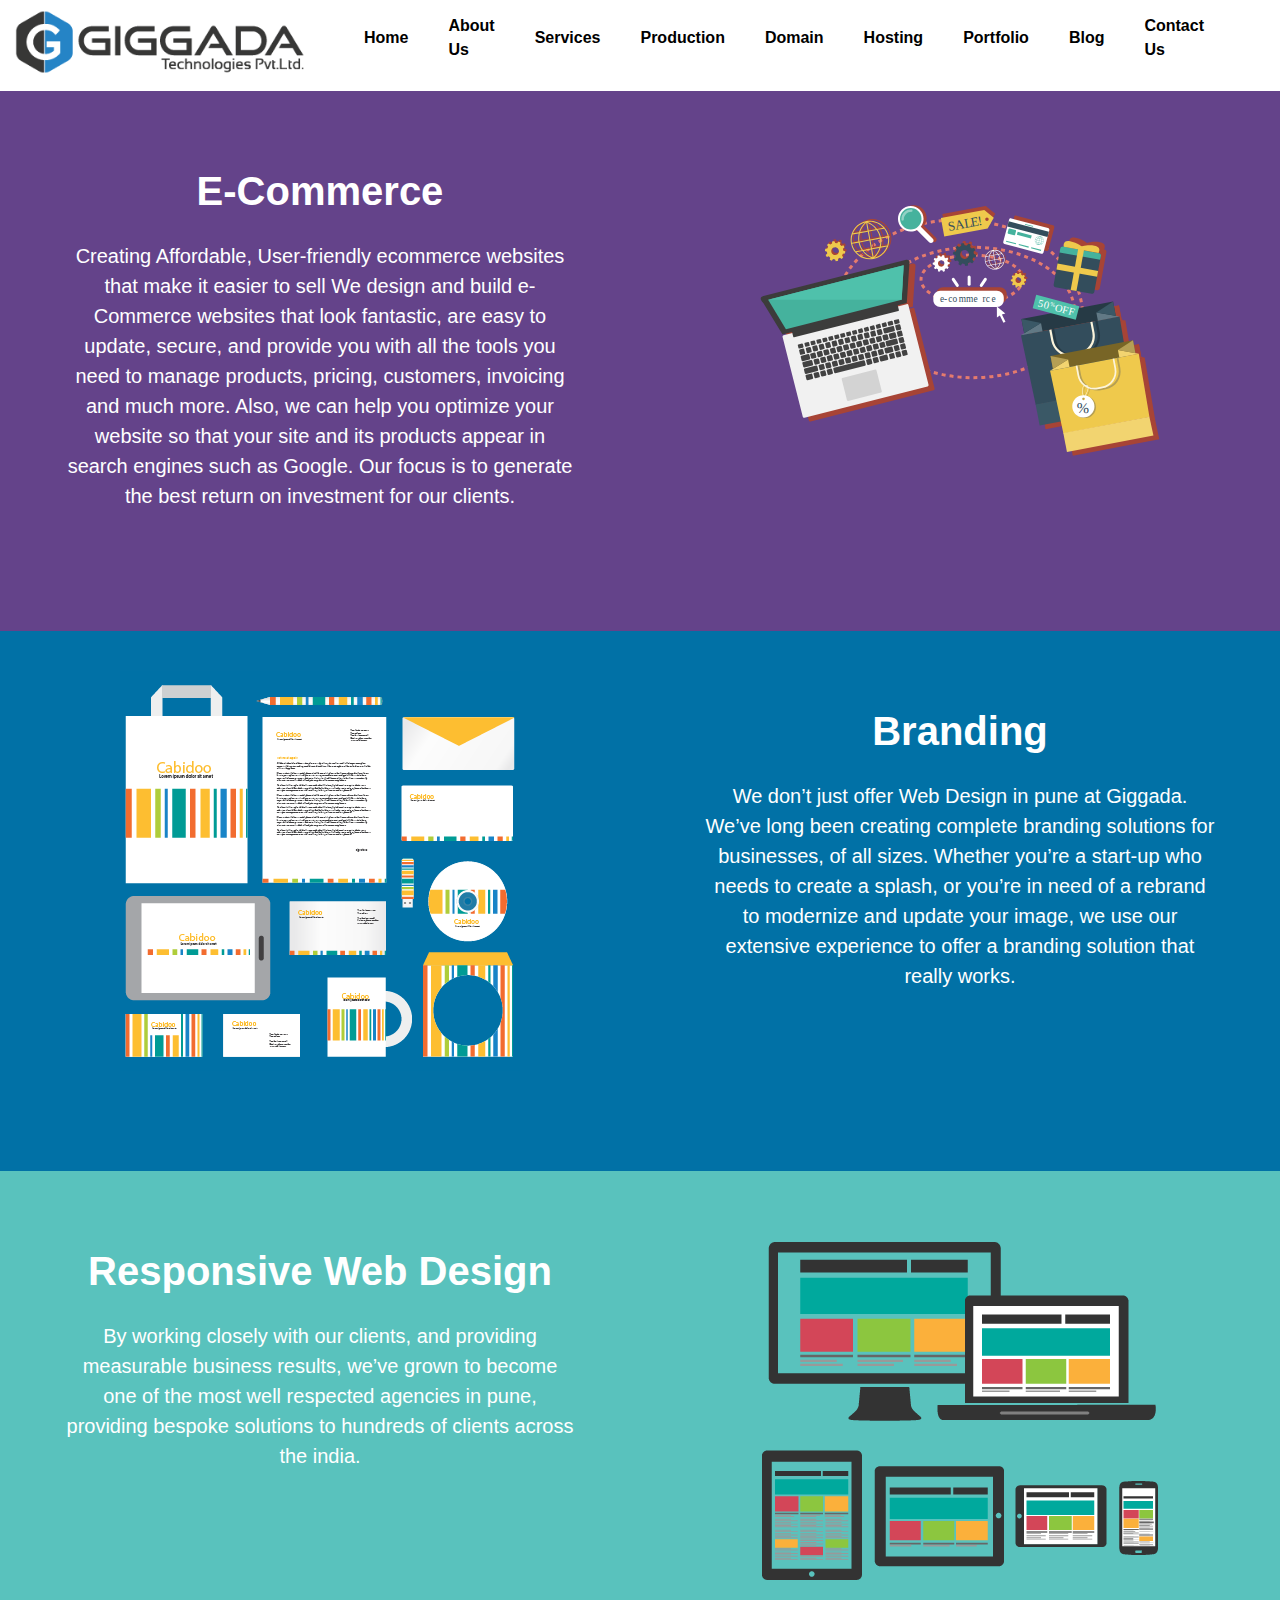
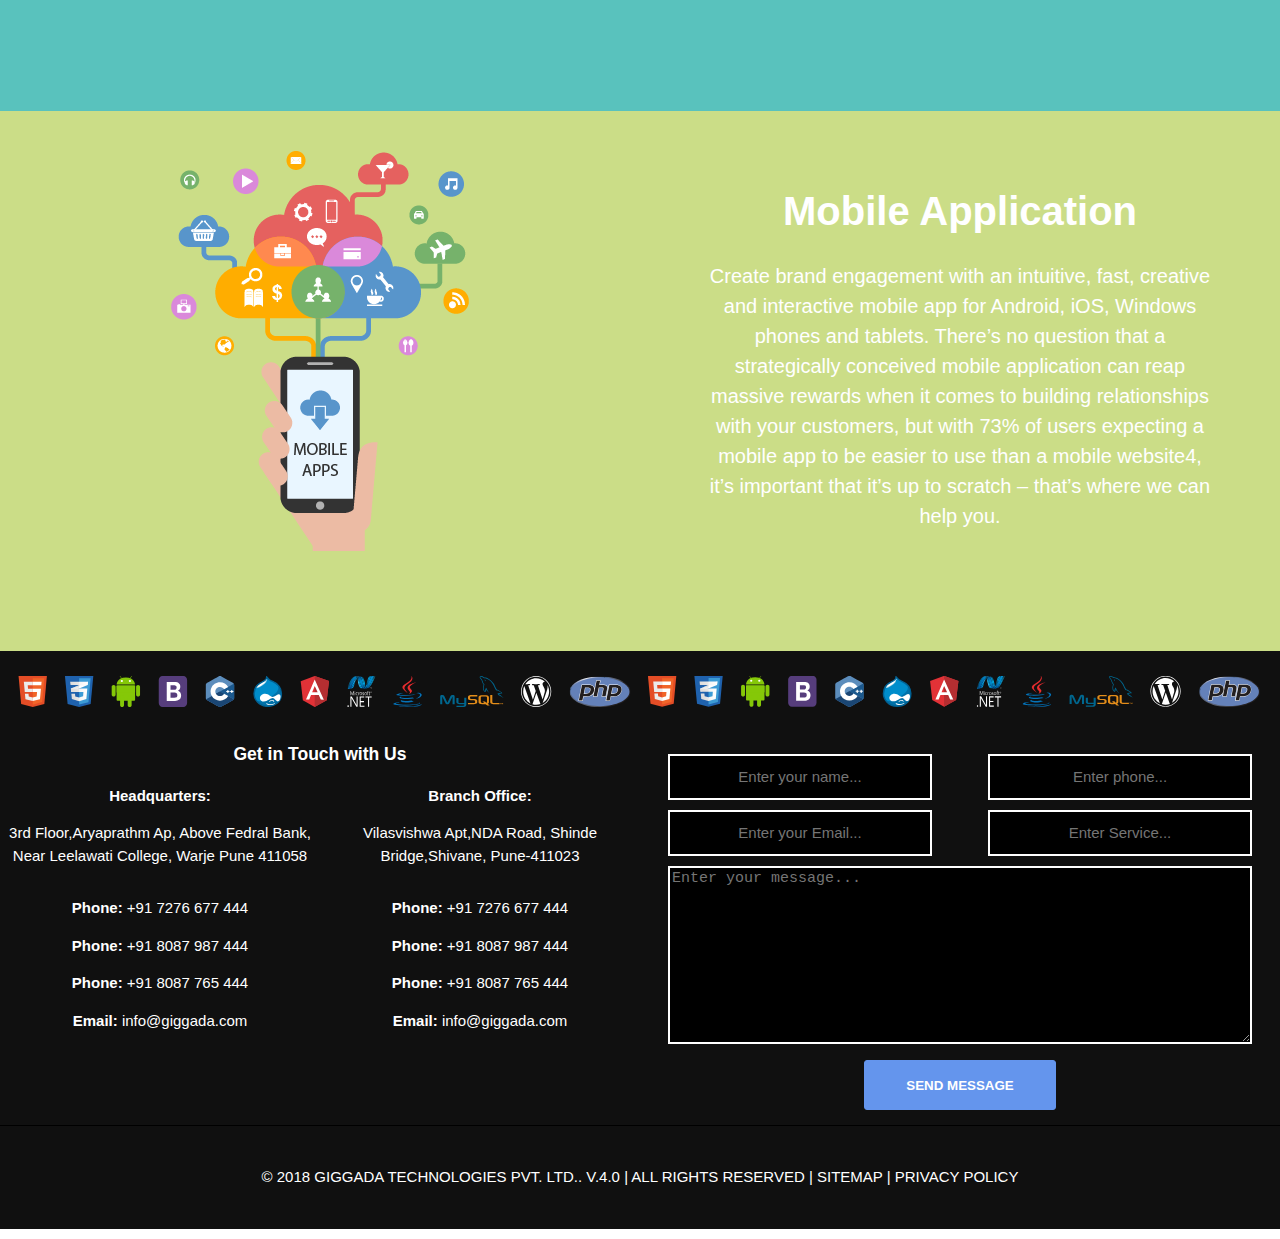
<file: ser.html>
<!DOCTYPE html>
<html>
    <head>
        <meta charset="utf-8">
        <meta name="viewport" content="width=device-width, initial-scale:1.0">
        <title>Giggada Technologies Pvt.Ltd. | Service</title> 
        <link rel="stylesheet" href="./css/ser.css" type="text/css">
        <link rel="stylesheet" href="./css/style.css" type="text/css">
    </head>
    <body>
        <header >
            <div id="brand_logo">
                <img src="./img/gigada.png">
            </div>
            <nav>
                <ul>
                    <li><a href="index.html">Home</a></li>
                    <li><a href="about.html">About Us</a></li>
                    <li><a href="service.html">Services</a></li>
                    <li><a href="production.html">Production</a></li>
                    <li><a href="domain.html">Domain</a></li>
                    <li><a href="hosting.html">Hosting</a></li>
                    <li><a href="protfolio.html">Portfolio</a></li>
                    <li><a href="blog.html">Blog</a></li>
                    <li><a href="contact.html">Contact Us</a></li>
                </ul>
            </nav>
        </header>
        <section id="serv_content">  
            <div class="box_odd">
                <div class="ecommerce">
                    <h1> E-Commerce </h1>
                    <p> Creating Affordable, User-friendly ecommerce websites that make it easier to sell We design and build e-Commerce websites that look fantastic, are easy to update, secure,
                            and provide you with all the tools you need to manage products, pricing, customers, invoicing and much more. Also, we can help you optimize your website so that your site and its products appear in search engines such as Google.
                            Our focus is to generate the best return on investment for our clients.</p>       
                </div>
                <div class="ecommerce-img">
                    <img src="./img/service_img/eco.svg">
                </div>
            </div>

            <div class="box_even">
                <div class="branding">
                    <h1> Branding </h1>
                    <p> We don’t just offer Web Design in pune at Giggada. We’ve long been creating complete branding solutions for businesses, of all sizes. Whether you’re a start-up who needs to create a splash, or you’re in need of a rebrand to modernize and update your image, 
                                    we use our extensive experience to offer a branding solution that really works.</p>       
                </div>
            
                <div class="branding-img">
                    <img src="./img/service_img/giggadabranding-01.png">
                </div>
            </div>

            <div class="box_odd">
                <div class="web_design">
                    <h1>Responsive Web Design</h1>
                    <p> By working closely with our clients, and providing measurable business results, we’ve grown to become one of the most well respected agencies in pune, 
                                    providing bespoke solutions to hundreds of clients across the india.</p>       
                </div>
                <div class="web_design-img">
                        <img src="./img/service_img/giggadaresponsive-01.png">
                </div>
            </div>

            <div class="box_even">
                <div class="mob_app">
                    <h1> Mobile Application </h1>
                    <p> Create brand engagement with an intuitive, fast, creative and interactive mobile app for Android, iOS, Windows phones and tablets. There’s no question that a strategically conceived mobile application can reap massive rewards when it comes to building relationships with your customers, but with 73% of users expecting a mobile app to be easier to use than a mobile website4, 
                              it’s important that it’s up to scratch – that’s where we can help you.</p>       
                </div>
                <div class="mob_app-img">
                    <img src="./img/service_img/giggadamobile-01.png">
                </div>
            </div>

        </section>
        
        <section id="footer_block">
                <div  id="tech_icon">
                    <img src="./img/clr.svg" alt="technology logos">
                </div>
            <div class="fed_list">
                <div id="list_1"> 
                    <h3>Get in Touch with Us</h3>
                    <div id="contact_details">
                        <div>
                            <strong>Headquarters:</strong> 
                           <p>3rd Floor,Aryaprathm Ap, Above Fedral Bank, Near Leelawati College, Warje Pune 411058</p>
                        </div>
    
                        <div>
                                    
                            <strong>Branch Office:</strong> 
                            <p>Vilasvishwa Apt,NDA Road, Shinde Bridge,Shivane, Pune-411023</p>
                         </div>
                    </div>
                    <div id="phone">
                        <div>
                            <p><strong>Phone:</strong> +91 7276 677 444 </p> 
                            <p><strong>Phone:</strong> +91 8087 987 444  </p> 
                            <p><strong>Phone:</strong> +91 8087 765 444 </p> 
                            <p><strong>Email:</strong> info@giggada.com </p>        
                        </div>
                        <div>
                            <p><strong>Phone:</strong> +91 7276 677 444 </p> 
                            <p><strong>Phone:</strong> +91 8087 987 444   </p> 
                            <p><strong>Phone:</strong> +91 8087 765 444 </p> 
                            <p><strong>Email:</strong> info@giggada.com </p> 
                        </div>
                    </div>   
                </div>
                
                <div id="list_2">
                    <form>
                        <div id="input">
                            <div>
                                <div>
                                    <input type="name" placeholder="Enter your name...">
                                </div>
                                <div>
                                    <input type="email" placeholder="Enter your Email...">
                                </div>
                            </div>
                            <div>
                                <div>
                                    <input type="text" placeholder="Enter phone...">
                                </div>
                                <div>
                                    <input type="text" placeholder="Enter Service...">
                                </div>
                            </div>
                        </div> 
                        <div>
                            <textarea name="message" id="" cols="30" rows="10" placeholder="Enter your message..."></textarea>
                        </div>
                        <div>
                            <button>SEND MESSAGE</button>
                        </div>       
                    </form>
                </div>   
            </div>
        </section>
        <footer>
            <p>© 2018 GIGGADA TECHNOLOGIES PVT. LTD..  V.4.0  |  ALL RIGHTS RESERVED  |  SITEMAP  |  PRIVACY POLICY</p>
        </footer>
    </body>
</html>
</file>
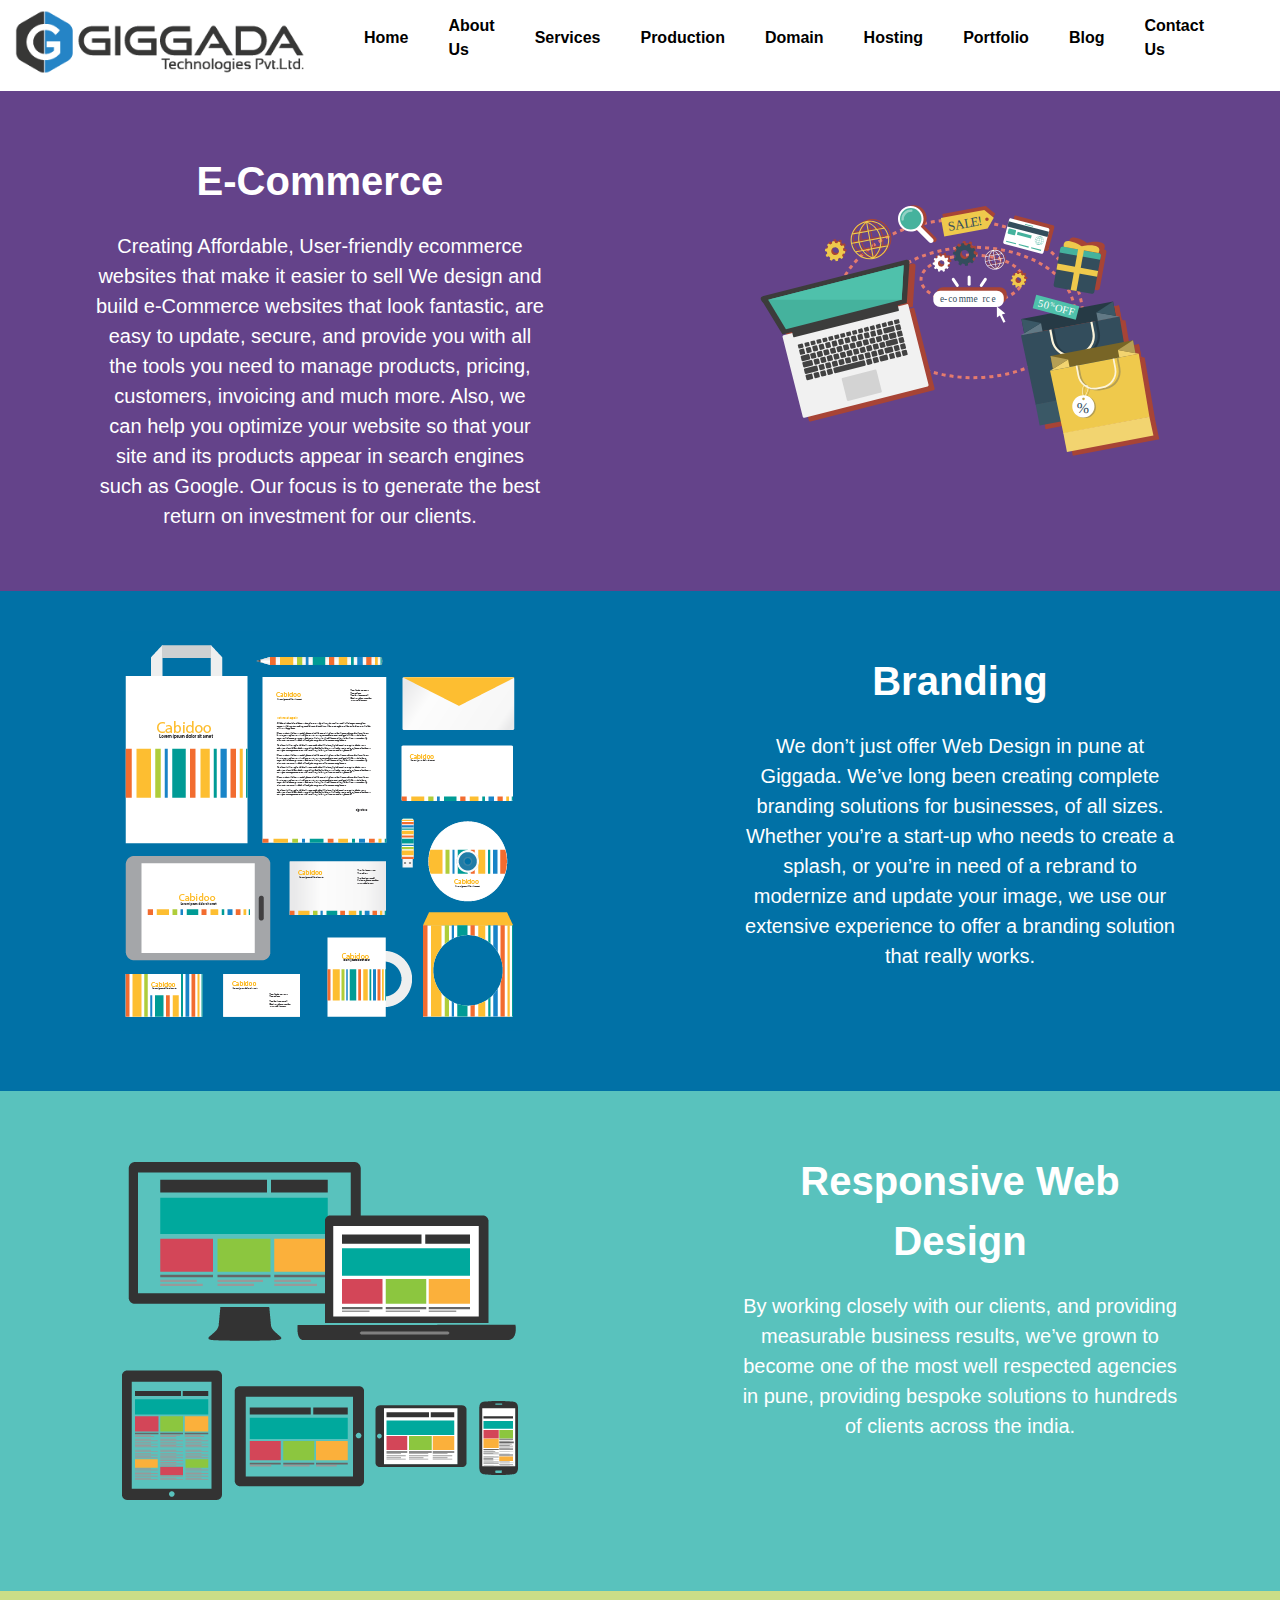
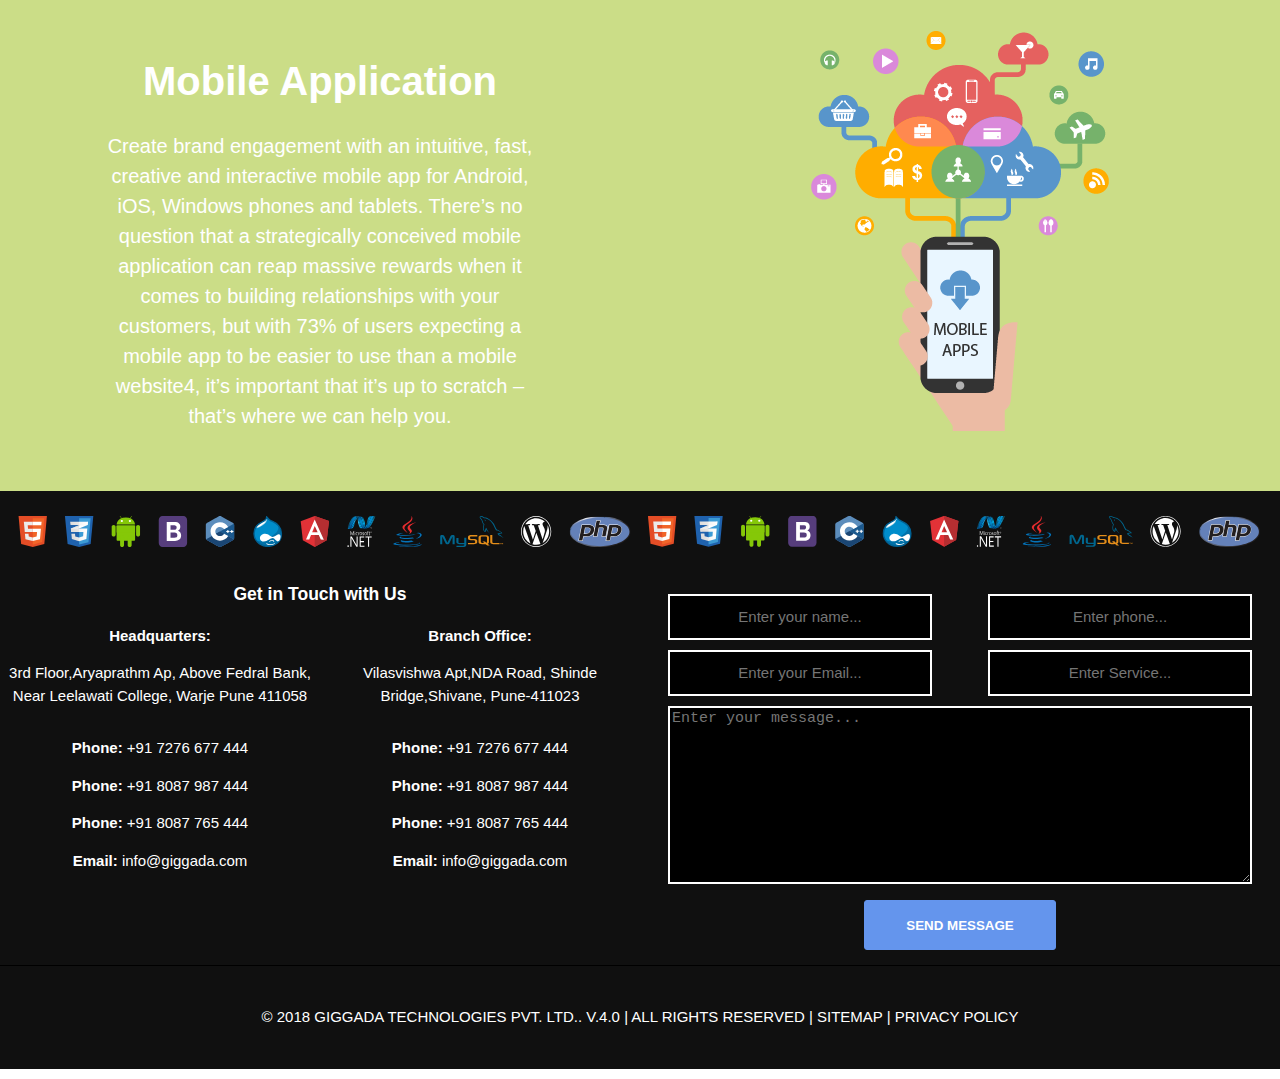
<file: service.html>
<!DOCTYPE html>
<html>
    <head>
        <meta charset="utf-8">
        <meta name="viewport" content="width=device-width, initial-scale:1.0">
        <title>Giggada Technologies Pvt.Ltd. | Service</title> 
        <link rel="stylesheet" href="./css/service.css" type="text/css">
        <link rel="stylesheet" href="./css/style.css" type="text/css">
    </head>
    <body>
        <header >
            <div id="brand_logo">
                <img src="./img/gigada.png">
            </div>
            <nav>
                <ul>
                    <li><a href="index.html">Home</a></li>
                    <li><a href="about.html">About Us</a></li>
                    <li><a href="service.html">Services</a></li>
                    <li><a href="production.html">Production</a></li>
                    <li><a href="domain.html">Domain</a></li>
                    <li><a href="hosting.html">Hosting</a></li>
                    <li><a href="protfolio.html">Portfolio</a></li>
                    <li><a href="blog.html">Blog</a></li>
                    <li><a href="contact.html">Contact Us</a></li>
                </ul>
            </nav>
        </header>

        <section id="serv_content">
            
            
                <div class="ecommerce">
                    <h1> E-Commerce </h1>
                    <p> Creating Affordable, User-friendly ecommerce websites that make it easier to sell We design and build e-Commerce websites that look fantastic, are easy to update, secure,
                        and provide you with all the tools you need to manage products, pricing, customers, invoicing and much more. Also, we can help you optimize your website so that your site and its products appear in search engines such as Google.
                        Our focus is to generate the best return on investment for our clients.</p>       
                </div>

                <div class="ecommerce-img">
                    <img src="./img/service_img/eco.svg">
                </div>
          
            
                <div class="branding">
                    <h1> Branding </h1>
                    <p> We don’t just offer Web Design in pune at Giggada. We’ve long been creating complete branding solutions for businesses, of all sizes. Whether you’re a start-up who needs to create a splash, or you’re in need of a rebrand to modernize and update your image, 
                        we use our extensive experience to offer a branding solution that really works.</p>       
                </div>

                <div class="branding-img">
                    <img src="./img/service_img/giggadabranding-01.png">
                </div>
           
                <div class="web_design">
                    <h1>Responsive Web Design</h1>
                    <p> By working closely with our clients, and providing measurable business results, we’ve grown to become one of the most well respected agencies in pune, 
                        providing bespoke solutions to hundreds of clients across the india.</p>       
                </div>

                    <div class="web_design-img">
                    <img src="./img/service_img/giggadaresponsive-01.png">
                </div>
           

          
                <div class="mob_app">
                    <h1> Mobile Application </h1>
                    <p> Create brand engagement with an intuitive, fast, creative and interactive mobile app for Android, iOS, Windows phones and tablets. There’s no question that a strategically conceived mobile application can reap massive rewards when it comes to building relationships with your customers, but with 73% of users expecting a mobile app to be easier to use than a mobile website4, 
                  it’s important that it’s up to scratch – that’s where we can help you.</p>       
                </div>

                <div class="mob_app-img">
                    <img src="./img/service_img/giggadamobile-01.png">
                </div>
          
        </section>
        
        <section id="footer_block">
                <div  id="tech_icon">
                    <img src="./img/clr.svg" alt="technology logos">
                </div>
                <div class="fed_list">
                    <div id="list_1"> 
                        <h3>Get in Touch with Us</h3>
                        <div id="contact_details">
                            <div>
                                   <strong>Headquarters:</strong> 
                                    <p>3rd Floor,Aryaprathm Ap, Above Fedral Bank, Near Leelawati College, Warje Pune 411058</p>
                            </div>
    
                            <div>
                                    
                                    <strong>Branch Office:</strong> 
                                     <p>Vilasvishwa Apt,NDA Road, Shinde Bridge,Shivane, Pune-411023</p>
                             </div>
                        </div>
                        <div id="phone">
                                <div>
                                    <p><strong>Phone:</strong> +91 7276 677 444 </p> 
                                    <p><strong>Phone:</strong> +91 8087 987 444  </p> 
                                    <p><strong>Phone:</strong> +91 8087 765 444 </p> 
                                    <p><strong>Email:</strong> info@giggada.com </p> 
                                         
                                </div>
                                <div>
                                    <p><strong>Phone:</strong> +91 7276 677 444 </p> 
                                    <p><strong>Phone:</strong> +91 8087 987 444   </p> 
                                    <p><strong>Phone:</strong> +91 8087 765 444 </p> 
                                    <p><strong>Email:</strong> info@giggada.com </p> 
                                </div>
                        </div>
                       
                    </div>
                
                <div id="list_2">
                    <form>
                        <div id="input">
                            <div>
                                <div>
                                    <input type="name" placeholder="Enter your name...">
                                </div>
                                <div>
                                    <input type="email" placeholder="Enter your Email...">
                                </div>
                            </div>
                            <div>
                                <div>
                                    <input type="text" placeholder="Enter phone...">
                                </div>
                                <div>
                                    <input type="text" placeholder="Enter Service...">
                                </div>
                            </div>
                        </div> 
                        <div>
                            <textarea name="message" id="" cols="30" rows="10" placeholder="Enter your message..."></textarea>
                        </div>
                        <div>
                            <button>SEND MESSAGE</button>
                        </div>       
                    </form>
                </div>   
            </div>
            </section>
            <footer>
                <p>© 2018 GIGGADA TECHNOLOGIES PVT. LTD..  V.4.0  |  ALL RIGHTS RESERVED  |  SITEMAP  |  PRIVACY POLICY</p>
            </footer><!--  -->
    </body>
</html>
</file>
<file: css/ser.css>
body{
    font-family: Arial, Helvetica, sans-serif;
    font-size: 15px;
    line-height: 1.5;
    padding:0px;
    margin: 0px;
    background-color:white;
}

.box_even , .box_odd{
    display: flex;
    flex-basis: 50%;  
   
    align-items: center ;
    text-align: center;
}

.box_even {
    flex-direction: row-reverse;
}

.box_even div, .box_odd div{
    width: 50%;
    margin: 0px;
    min-height: 500px;
    color: white;
}
.box_even p , .box_odd p, .box_even h1 , .box_odd h1{
    width: 80%;
    height: 100%;
    margin: auto;

}


.ecommerce , .ecommerce-img{
    background-color: #64438a;
    padding-top: 40px;
    
 }
 
 
 .branding,.branding-img{
    background-color: #0171a6;
    padding-top: 40px;
 }
 
 .web_design , .web_design-img{
     background-color:#59c2bd;
     padding-top: 40px;
    
 }
 
 .mob_app , .mob_app-img{
     background-color: #cbdd87;
     padding-top: 40px;
 }
 
 .branding p , .mob_app p , .web_design p , .ecommerce p{
    padding-top: 20px;
    font-size: 20px;
}
.branding h1 , .mob_app h1 , .web_design h1 , .ecommerce h1{
    padding-top: 30px;
    font-size: 40px;
    /* font-weight: bolder; */
}

@media(max-width:768px){
     .box_odd{
        flex-direction: column;
        flex-basis: 100%;
    }
    .box_even{
        flex-direction: column-reverse;
    }
    .box_even div, .box_odd div{
        width: 100%;
        margin: 0px;
        min-height: 400px;
        color: white;
    }
}
</file>
<file: css/style.css>
body{
    font-family: Arial, Helvetica, sans-serif;
    font-size: 15px;
    line-height: 1.5;
    padding:0px;
    margin: 0px;
    background-color:white;
}

.container{
    width: 80%;
    margin: auto;
    overflow: hidden;
}


header{
    overflow: hidden;
    display: grid;
    grid-template-columns: 1fr 3fr;

}

header ul{
    width: 90%;
    display: flex;
    list-style-type: none;
    justify-content: flex-end;
    align-items: center;
    height: 50%;
}


header img{
    margin: 0px 10px;
    width: 300px;
}

header a{
    text-decoration: none;
    font-weight: bold;
    color: black;
    font-size: 16px;
}

header a:hover{
    color: cornflowerblue;
}

header li{
    margin: 0px 20px;    
}

.showcase{
    background-image: url('../img/giggada5.jpg');
     background-size: 100% 100%;
    min-height: 500px;
    text-align: center;
    color: white;
}

.showcase h1{
    font-weight: bolder;
    font-size: 70px;
}

.showcase p{
    font-weight: bold;
    font-size: 30px;
}

#art1 , #art2{
    display: flex;
}

#art2{
    flex-direction: row-reverse;
}

#art1 div,#art2 div{
    flex-basis: 50%;
}
#art1 img,#art2 img{
    width: 100%;
    height: 100%;
    padding: 0px;
}

#art1 h1,#art2 h1{
    margin: 0px;
    font-size: 40px;
    font-weight: bold;
    padding: 0px 15px;
}

#art1 p, #art2 p{
    margin: 0px;
    padding: 15px;
    font-size: 20px;
    color: dimgray;
}

#per_bar{
    display: flex;
    flex-direction: column;
}

#per_bar p{
    font-size: 15px;
    padding: 10px;
    color: white;
    width: 50%;
}
#per_bar div{
    width: 95%;
    margin: 5px 10px;
    background-color: cornflowerblue; 
}

.bar{
    animation: bar 1.5s;
    transition: ease-in;
    
}

@keyframes bar{
    0%{
       width: 0%; 
    }
    100%{
        width: 95%;
    }
}

.box{
     animation: box 1.5s linear forwards;
}

@keyframes box {
    from { opacity: 0; }
    to   { opacity: 1; }
}

#service-list h1{
    margin: 10px 0px;
    text-align: center;
    font-size: 40px;
}
#service-list .boxes{
    display: flex;
}
#service-list .box{
    flex: 30%;
    margin: 10px;
    box-sizing: border-box;
   
}



#service-list .boxes{
    height: 100%;
}

.box{
    display: flex;
    margin-top: 0px;
    padding-top: 0px;
}

.box .fa_icon{
    flex: 30%;
    text-align: center;
   
}

.box img{   
    width: 50%;
    margin: auto;
    padding: auto;
    margin-top: 28%;
    display: block;
    
}

.box .image{
    border-radius: 100px;
    border: 1px solid black;
    overflow: auto;
    height: 70px;
    width: 70px;
}


.box .service_data{
    flex: 70%;
    margin: 10px;
}

.box h3{
    margin-top: 0px;
}


.showcase2{
    background-image: url(../img/giggada12.jpg);
    background-size: 100% 100%;
    min-height: 500px;
}

.info{
    margin-top: 10%;
    width: 25%;
    text-align: center;
    color: white;
    float: left;
    box-sizing: border-box;
}

.info h3{
    font-size: 2em;
    margin-top: 10px;
    margin-bottom: 5px;
    padding: 0px;
}

.info p{
    font-size: 20px;
}

#testimoni{
    text-align: center;
}

#testimoni h1{
    font-size: 40px;
    margin-bottom: 10px;
}

#testimoni h4,#testimoni p{
    color: dimgrey;
}

#testimoni p{
    margin-top: 0px;
    font-style: italic;
    
}


#company{
    text-align: center;
}

#company h1{
     font-size: 40px;
    margin-bottom: 10px;
}

#company p{
    font-size: 20px;
    color: dimgrey;
}



.simple_block > .container{
    padding-bottom: 20px;
    display: flex;
    margin-bottom: 10px;
    
}

#imgholder{
    flex: 40%;
    position: relative;
    /* width: 40%; */
    box-sizing: border-box;
    
}
#darkphone{
    position: relative;
		top: 0;
		left: 0;
}
#whitephone{
    position: absolute;
		top: 60px;
		left: 50px;
}

#dataholder{
    /* width: 40%; */
    flex: 40%;
   box-sizing: border-box;
    margin-left: 5%;
}

#dataholder h1{
    font-size: 40px;
    margin-bottom: 5px;
}

#dataholder p{
    color: dimgrey;
    font-size: 20px;
    margin-top: 5px;
}

#dataholder img{
    width: 30%;
}

#quote{
    margin-top: 20px;
    display: flex;
    background-color: cornflowerblue;
    justify-content: center;
    text-align: center;
}

#quote :first-child{
    color: white;
    flex: 70%;
    
}

#quote :last-child{
    flex: 30%; 
}
#quote h2{
    font-size: 30px;
}

#quote input{
    margin-top: 25px;
    background-color: cornflowerblue;
    border: 2px solid white;
    height: 40px;
    width: 150px;
    font-weight: bold;
    border-radius: 3px;
}
#quote input[type="submit"]:hover{
    background-color: white;
    border: 2px solid cornflowerblue;
    color: cornflowerblue;
    border-radius: 3px;
}

.fed_list{
    display: flex;
    justify-content: center;
    text-align: center;
}

#list_2 , #list_1{
    flex-basis: 50%;
}

#contact_details, #phone{
    display: flex;
}
#contact_details div, #phone div{
    flex-basis: 50%;
}

#footer_block{
    background-color: #101010 !important;
    color: white;
    padding: 15px 0px;
}

#list_2 #input{
    display: flex;   
}

#list_2 form{
    display: flex;
    flex-direction: column;
    justify-content: flex-start;
}

#list_2 div{
    margin-top: 10px;
    flex-basis: 50%;
    
}

#list_2 textarea{
    width: 90%;
    background-color: black;
    border: 2px solid white;
    font-size: 1em;
}

#list_2 input{
    background-color: black;
    width: 80%;
    height: 40px;
    text-align: center;
    border: 2px solid white;
    font-size: 1em;
}

#list_2 button{
    background-color: cornflowerblue;
    width: 30%;
    border: 1px solid cornflowerblue;
    border-radius: 3px;
    height: 50px;
    color: white;
    font-weight: bold;
}



#tech_icon img{
    margin: 10px 0px;
    width: 100%;
}

footer , footer p{
    margin: 0px;
    color: white;
    background-color: #101010;
    text-align: center;
    
}
    
footer{
    padding: 40px;
    border-top: 1px solid black;
}


@media(max-width:768px){
    header{
        display: block;
        width: 100%;
        text-align: center;  
    }

    #art1 , #art2 , .boxes, .box{
        flex-direction: column;
        text-align: center;
        width: 100%;  
    }
    .image{
        margin: auto;
    }

    .info{
        width: 100%;
    }

    .simple_block > .container ,  .fed_list , #quote , header ul{
        flex-direction: column;
    }
    #per_bar p{
        width: 100%;
        text-align: left;
    }

    #imgholder img{
        height: 90%;
        width: 90%;
        overflow: hidden;
    }

    #quote input[type="submit"]{
       margin-bottom: 15px;
    }
   
}
</file>
<file: css/service.css>
body{
    font-family: Arial, Helvetica, sans-serif;
    font-size: 15px;
    line-height: 1.5;
    padding:0px;
    margin: 0px;
    background-color:white;
}



#serv_content{ 
    display: grid;
    grid-template-columns: 50% 50%;
    grid-auto-rows: 500px;
    justify-items: stretch;
    text-align: center;
    color: white;
    overflow: hidden;

    grid-template-areas: 
        "ecom ecom-img"
        "brand-img brand"
        "web web-img"
        "mob-img mob"

   
}

.ecommerce{
    grid-area: ecom;
}

.ecommerce-img{
    grid-area: ecom-img;
}

.branding{
    grid-area: brand;
}
.branding-img{
    grid-area: brand-img;
}

.web_design{
    grid-area: web;
}

.web_design{
    grid-area: web-img;
}


.ecommerce , .ecommerce-img{
   background-color: #64438a;
   padding-top: 40px;
   
}


.branding,.branding-img{
   background-color: #0171a6;
   padding-top: 40px;
}

.web_design , .web_design-img{
    background-color:#59c2bd;
    padding-top: 40px;
   
}

.mob_app , .mob_app-img{
    background-color: #cbdd87;
    padding-top: 40px;
}

.branding h1 , .branding p ,.mob_app h1 ,.mob_app p ,.web_design h1 , .web_design p
, .ecommerce p , .ecommerce h1{
    margin: auto;
    padding-top: 20px;
    width: 70%;
}

.branding p , .mob_app p , .web_design p , .ecommerce p{
    font-size: 20px;
}
.branding h1 , .mob_app h1 , .web_design h1 , .ecommerce h1{
    font-size: 40px;
    /* font-weight: bolder; */
}

@media(max-width:768px){
    #serv_content{
        grid-template-columns: 100%;
        
        /* grid-auto-rows: minmax(1000px , auto); */
        grid-template-areas: 
        "ecom "
       "ecom-img"
        "brand"
        "brand-img "
        "web"
        "web-img"
         "mob"
         "mob-img"
    }

    .ecommerce{
        grid-area: ecom;
    }
    
    .ecommerce-img{
        grid-area: ecom-img;
    }
    
    .branding{
        grid-area: brand;
    }
    .branding-img{
        grid-area: brand-img;
    }
    
    .web_design{
        grid-area: web;
    }
    
    .web_design{
        grid-area: web-img;
    }
    
   
}
</file>
